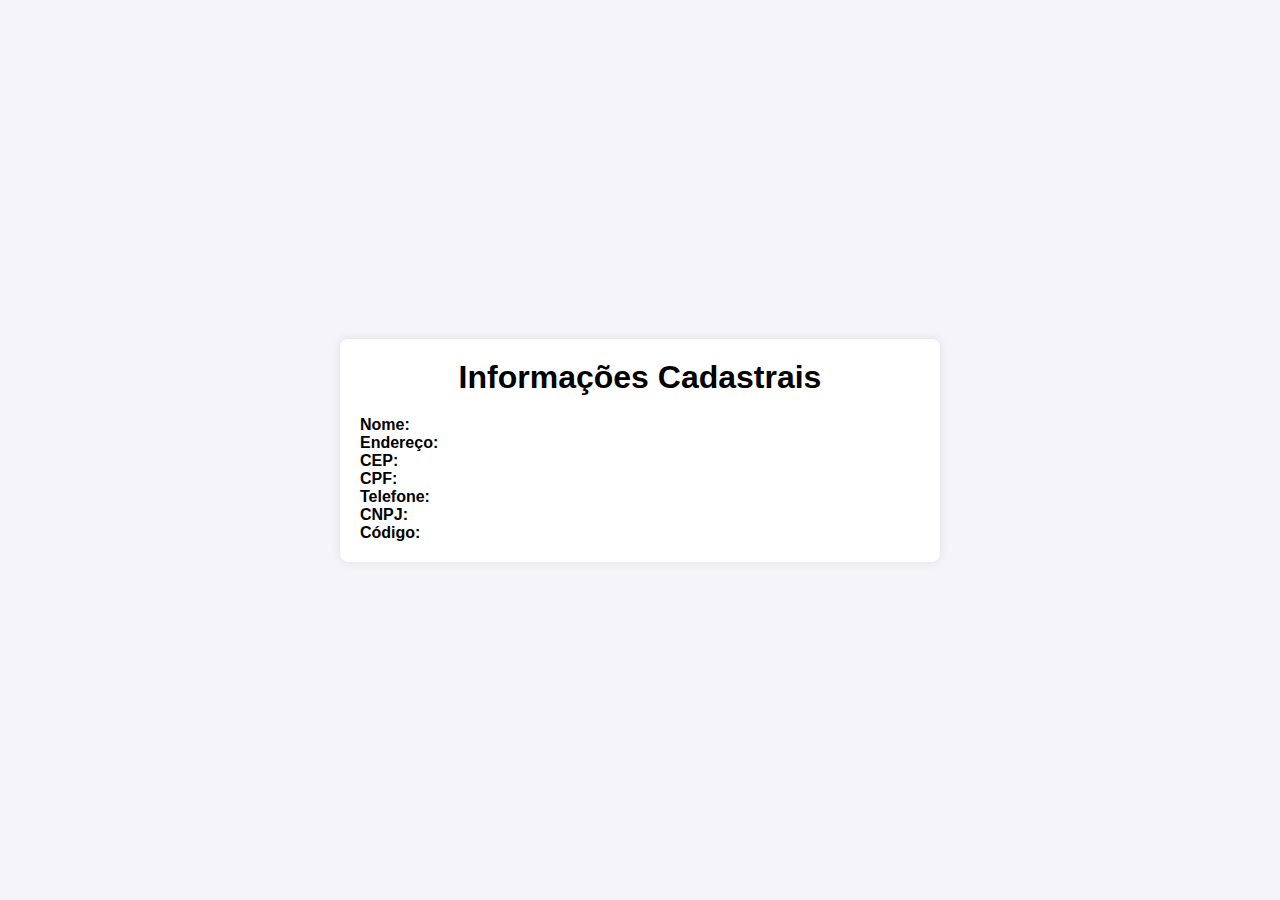
<file: dados.html>
<!DOCTYPE html>
<html lang="pt-br">
<head>
  <meta charset="UTF-8">
  <meta name="viewport" content="width=device-width, initial-scale=1.0">
  <title>Dados Cadastrais</title>
  <link rel="stylesheet" href="styles.css">
</head>
<body>

  <div class="container">
    <h1>Informações Cadastrais</h1>
    
    <div id="informacoes">
      <p><strong>Nome:</strong> <span id="nomeDisplay"></span></p>
      <p><strong>Endereço:</strong> <span id="enderecoDisplay"></span></p>
      <p><strong>CEP:</strong> <span id="cepDisplay"></span></p>
      <p><strong>CPF:</strong> <span id="cpfDisplay"></span></p>
      <p><strong>Telefone:</strong> <span id="telefoneDisplay"></span></p>
      <p><strong>CNPJ:</strong> <span id="cnpjDisplay"></span></p>
      <p><strong>Código:</strong> <span id="codigoDisplay"></span></p>
    </div>
    
  </div>

  <script>
    // Obtendo os parâmetros da URL
    const urlParams = new URLSearchParams(window.location.search);
    
    document.getElementById('nomeDisplay').textContent = urlParams.get('nome');
    document.getElementById('enderecoDisplay').textContent = urlParams.get('endereco');
    document.getElementById('cepDisplay').textContent = urlParams.get('cep');
    document.getElementById('cpfDisplay').textContent = urlParams.get('cpf');
    document.getElementById('telefoneDisplay').textContent = urlParams.get('telefone');
    document.getElementById('cnpjDisplay').textContent = urlParams.get('cnpj');
    document.getElementById('codigoDisplay').textContent = urlParams.get('codigo');
  </script>

</body>
</html>
</file>
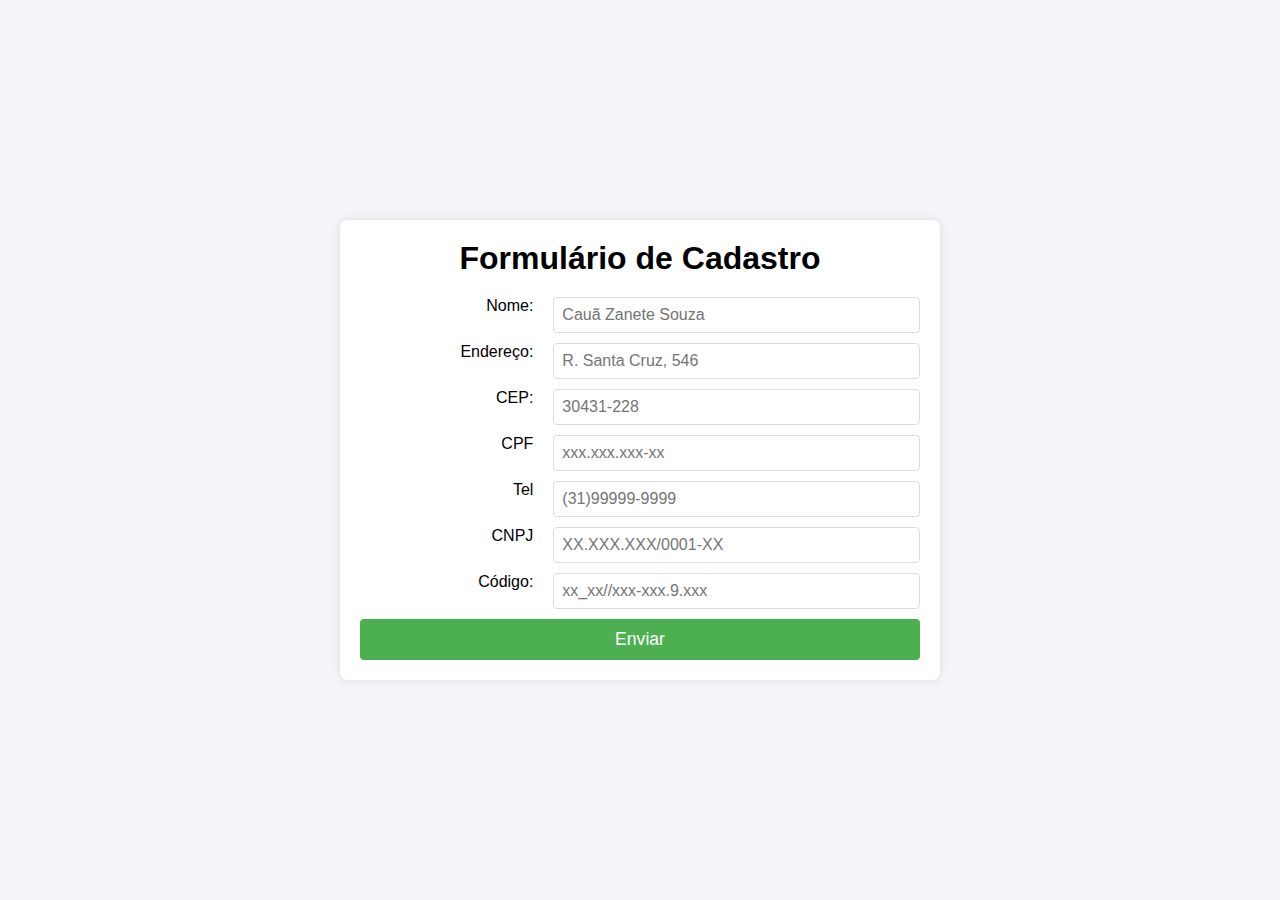
<file: index (1).html>
<!DOCTYPE html>
<html lang="pt-br">
<head>
  <meta charset="UTF-8">
  <meta name="viewport" content="width=device-width, initial-scale=1.0">
  <title>Formulário de Cadastro</title>
  <link rel="stylesheet" href="styles.css">
</head>
<body>

  <div class="container">
    <h1>Formulário de Cadastro</h1>
    <form id="formCadastro" action="dados.html" method="get">
      <div class="grid-container">
        <label for="nome">Nome:</label>
        <input type="text" id="nome" name="nome" required placeholder="Cauã Zanete Souza">

        <label for="endereco">Endereço:</label>
        <input type="text" id="endereco" name="endereco" required placeholder="R. Santa Cruz, 546">

        <label for="cep">CEP:</label>
        <input type="text" id="cep" name="cep" maxlength="9" onkeyup="handleZipCode(event)" required placeholder="30431-228">

        <label for="cpf">CPF</label>
				<input type="text" name="cpf" id="cpf" class="mask-cpf" maxlength="14"  placeholder="xxx.xxx.xxx-xx"> 

        <label>Tel</label>
        <input type="tel" placeholder="(31)99999-9999" id="telefone"  oninput=mascara_telefone() maxlength="14">

        <label for="cnpj">CNPJ</label>
				<input type="text" name="cnpj" id="cnpj" class="mask-cnpj" placeholder="XX.XXX.XXX/0001-XX"> 

        <label for="codigo">Código:</label>
        <input type="text" id="codigo" name="codigo" oninput=mascara_telefone()  maxlength="20" required placeholder="xx_xx//xxx-xxx.9.xxx">

        <button type="submit">Enviar</button>
      </div>
    </form>
    <div id="confirmacao" style="display: none;">
      <p>Formulário enviado com sucesso!</p>
    </div>
  </div>

  <script src="scripts.js"></script>
  <script type="text/javascript" src="mask-cpf-cnpj-pure-js.js"></script>
  <script type="text/javascript">
    let inputCpfCnpj = document.getElementsByClassName('mask-cpf-cnpj');
    let inputCpf = document.getElementsByClassName('mask-cpf');
    let inputCnpj = document.getElementsByClassName('mask-cnpj');

    maskCpfCnpjPureJs(inputCpfCnpj);
    maskCpfCnpjPureJs(inputCpf, 'cpf');
    maskCpfCnpjPureJs(inputCnpj, 'cnpj');
  </script>

</body>
</html>
</file>
<file: styles.css>
* {
    box-sizing: border-box;
    margin: 0;
    padding: 0;
  }
  
  body {
    font-family: Arial, sans-serif;
    display: flex;
    justify-content: center;
    align-items: center;
    height: 100vh;
    background-color: #f4f4f9;
  }
  
  .container {
    background-color: white;
    padding: 20px;
    border-radius: 8px;
    box-shadow: 0 0 10px rgba(0, 0, 0, 0.1);
    width: 100%;
    max-width: 600px;
  }
  
  h1 {
    text-align: center;
    margin-bottom: 20px;
  }
  
  .grid-container {
    display: grid;
    grid-template-columns: 1fr 2fr;
    gap: 10px;
  }
  
  label {
    text-align: right;
    padding-right: 10px;
  }
  
  input {
    padding: 8px;
    font-size: 1rem;
    width: 100%;
    border: 1px solid #ddd;
    border-radius: 4px;
  }
  
  button {
    grid-column: span 2;
    padding: 10px;
    background-color: #4CAF50;
    color: white;
    border: none;
    border-radius: 4px;
    cursor: pointer;
    font-size: 1.1rem;
  }
  
  button:hover {
    background-color: #45a049;
  }
  
  #confirmacao {
    text-align: center;
    color: green;
    margin-top: 20px;
  }
</file>
